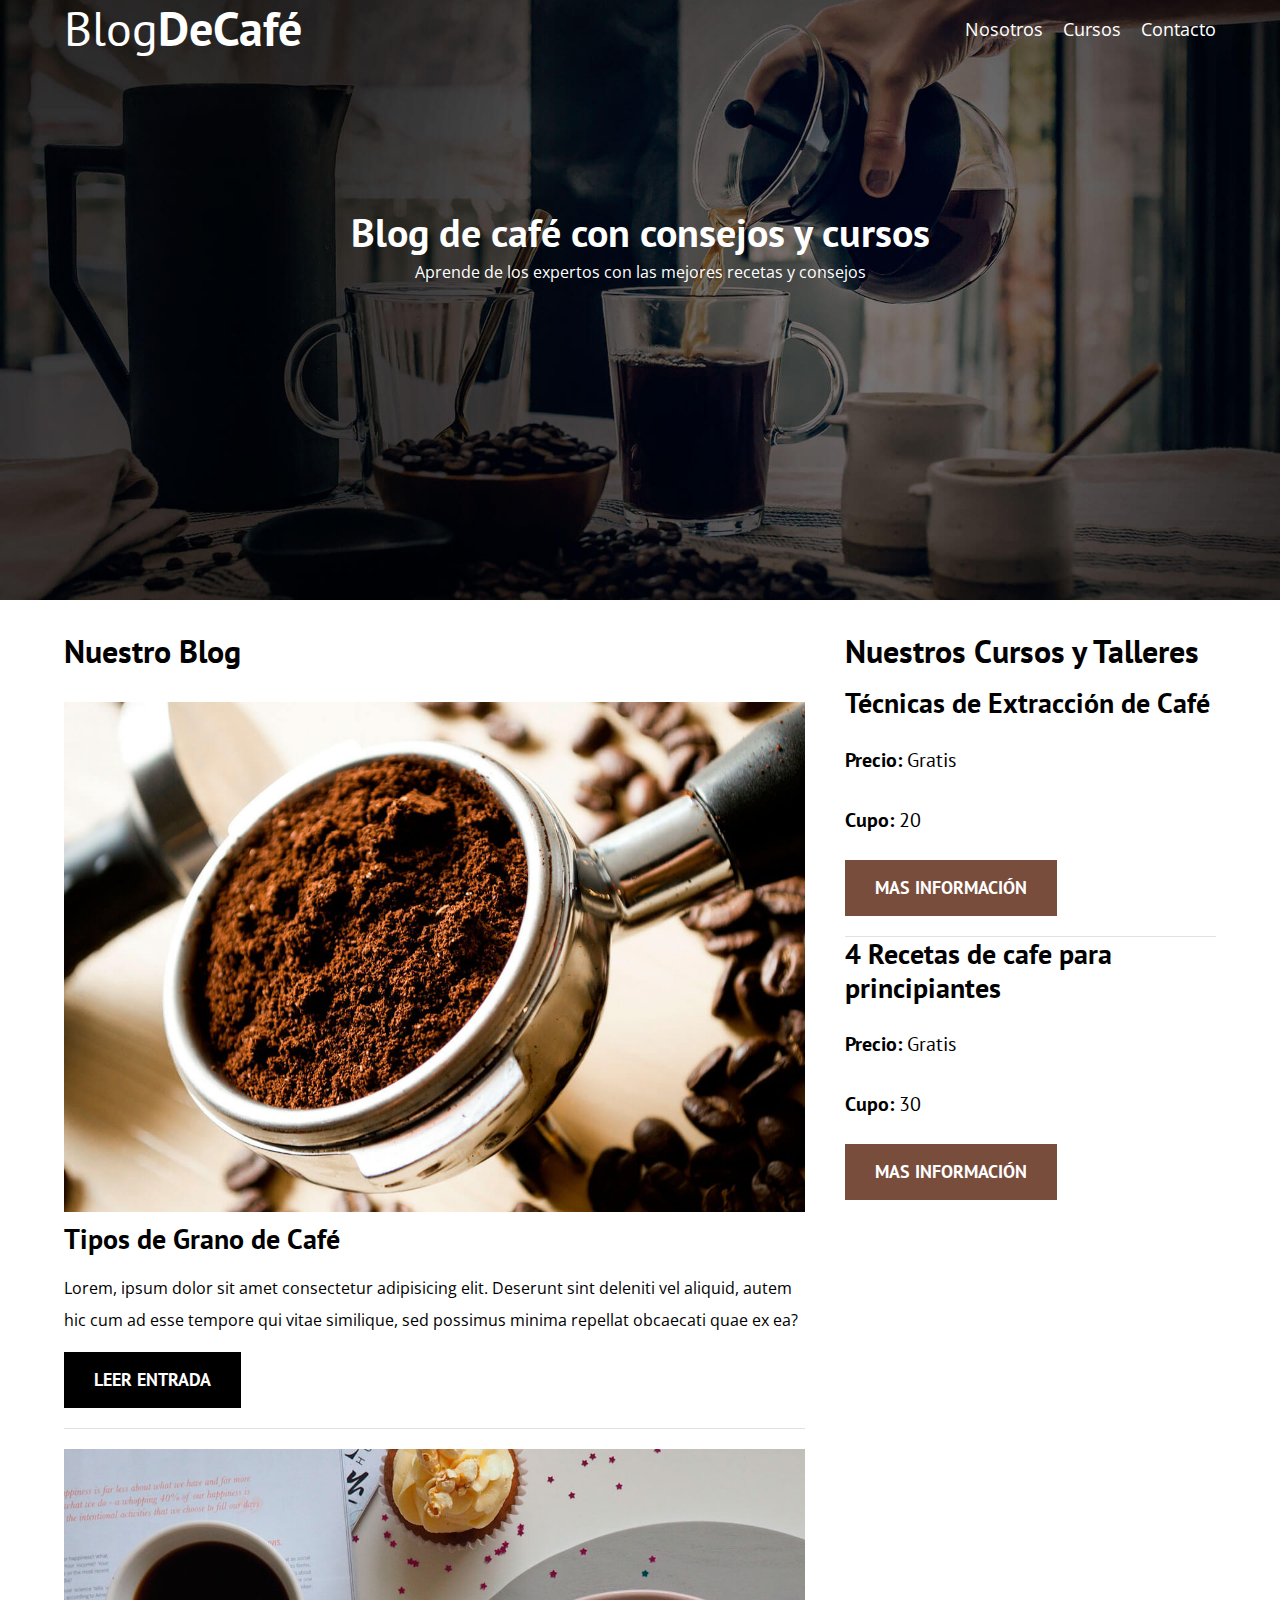
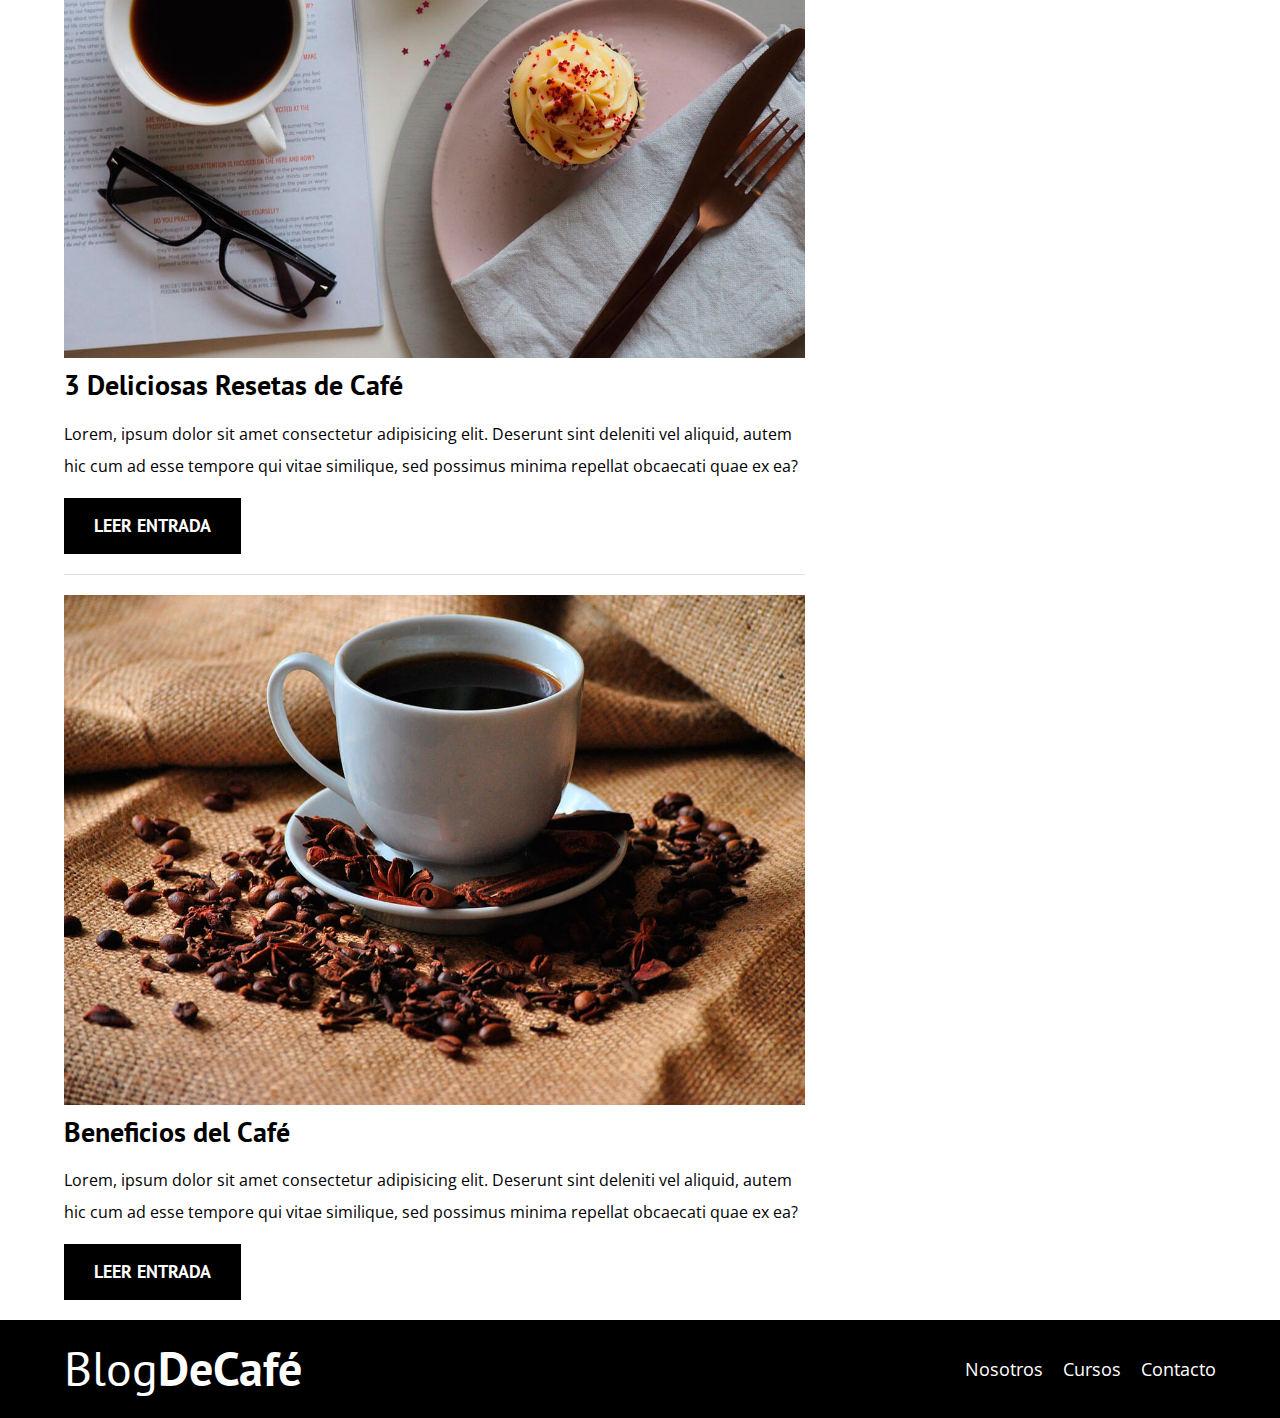
<file: index.html>
<!DOCTYPE html>
<html lang="es">
<head>
    <meta charset="UTF-8">
    <meta http-equiv="X-UA-Compatible" content="IE=edge">
    <meta name="viewport" content="width=device-width, initial-scale=1.0">
    <title>Blog de café</title>
    <link rel="stylesheet" href="./css/normalice.css">
    <link rel="preconnect" href="https://fonts.googleapis.com">
    <link rel="preconnect" href="https://fonts.gstatic.com" crossorigin>
    <link href="https://fonts.googleapis.com/css2?family=Open+Sans&family=PT+Sans:wght@400;700&display=swap" rel="stylesheet">
    <link rel="stylesheet" href="./css/style.css">

</head>
<body>
    <header class="header">
        <div class="contenedor">
            <div class="barra">
                <a class="logo" href="index.html">
                    <h1 class="logo__nombre no-margin centrar-texto">Blog<span class="logo__bold">DeCafé</span></h1>
                </a>
                <nav class="navegacion">
                    <a href="nosotros.html" class="navegacion__enlace">Nosotros</a>
                    <a href="cursos.html" class="navegacion__enlace">Cursos</a>
                    <a href="contacto.html" class="navegacion__enlace">Contacto</a>

                </nav>
            </div>
        </div>
        <div class="header__texto centrar-texto">
            <h2 class="no-margin">Blog de café con consejos y cursos</h2>
            <p class="no-margin">Aprende de los expertos con las mejores recetas y consejos</p>
        </div>
    </header>

    <div class="contenedor contenido-principal">
        <main class="blog">
            <h3>Nuestro Blog</h3>

            <article class="entrada">
                <div class="entrada__imagen">
                    <img src="/img/blog1.jpg" alt="imagen_blog">
                </div>

                <div class="entrada__contenido"> 
                    <h4 class="no-margin">Tipos de Grano de Café</h4>
                    <p>
                        Lorem, ipsum dolor sit amet consectetur adipisicing elit. Deserunt
                        sint deleniti vel aliquid, autem hic cum ad 
                        esse tempore qui vitae similique, sed possimus minima repellat obcaecati quae ex ea?
                    </p>
                    <a href="entrada.html" class="boton boton--primario">Leer Entrada</a>
                </div>
            </article>

            <article class="entrada">
                <div class="entrada__imagen">
                    <img src="/img/blog2.jpg" alt="imagen_blog">
                </div>

                <div class="entrada__contenido"> 
                    <h4 class="no-margin">3 Deliciosas Resetas de Café</h4>
                    <p>
                        Lorem, ipsum dolor sit amet consectetur adipisicing elit. Deserunt
                        sint deleniti vel aliquid, autem hic cum ad 
                        esse tempore qui vitae similique, sed possimus minima repellat obcaecati quae ex ea?
                    </p>
                    <a href="entrada.html" class="boton boton--primario">Leer Entrada</a>
                </div>
            </article>

            <article class="entrada">
                <div class="entrada__imagen">
                    <img src="/img/blog3.jpg" alt="imagen_blog">
                </div>

                <div class="entrada__contenido"> 
                    <h4 class="no-margin">Beneficios del Café</h4>
                    <p>
                        Lorem, ipsum dolor sit amet consectetur adipisicing elit. Deserunt
                        sint deleniti vel aliquid, autem hic cum ad 
                        esse tempore qui vitae similique, sed possimus minima repellat obcaecati quae ex ea?
                    </p>
                    <a href="entrada.html" class="boton boton--primario">Leer Entrada</a>
                </div>
            </article>

        </main>
        <aside class="sidebar">
            <h3 class="sidebar__titulo">Nuestros Cursos y Talleres</h3>

            <ul class="cursos no-padding">
                
                <li class="widget-curso">
                    <h4 class="no-margin">Técnicas de Extracción de Café</h4>
                    <p class="widget-curso__label">Precio: <span class="widget-curso__info">Gratis</span></p>
                    <p class="widget-curso__label">Cupo: <span class="widget-curso__info">20</span></p>
                    <a href="cursos.html" class="boton boton--secundario">Mas información</a>
                </li>

                <li class="widget-curso">
                    <h4 class="no-margin">4 Recetas de cafe para principiantes</h4>
                    <p class="widget-curso__label">Precio: <span class="widget-curso__info">Gratis</span></p>
                    <p class="widget-curso__label">Cupo: <span class="widget-curso__info">30</span></p>
                    <a href="cursos.html" class="boton boton--secundario">Mas información</a>
                </li>

            </ul>
        </aside>
    </div>

    <footer>
        <div class="contenedor">
            <div class="barra">
                <a class="logo" href="index.html">
                    <h1 class="logo__nombre no-margin centrar-texto">Blog<span class="logo__bold">DeCafé</span></h1>
                </a>
                <nav class="navegacion">
                    <a href="nosotros.html" class="navegacion__enlace">Nosotros</a>
                    <a href="cursos.html" class="navegacion__enlace">Cursos</a>
                    <a href="contacto.html" class="navegacion__enlace">Contacto</a>
    
                </nav>
            </div>
        </div>
        
    </footer>
</body>
</html>
</file>
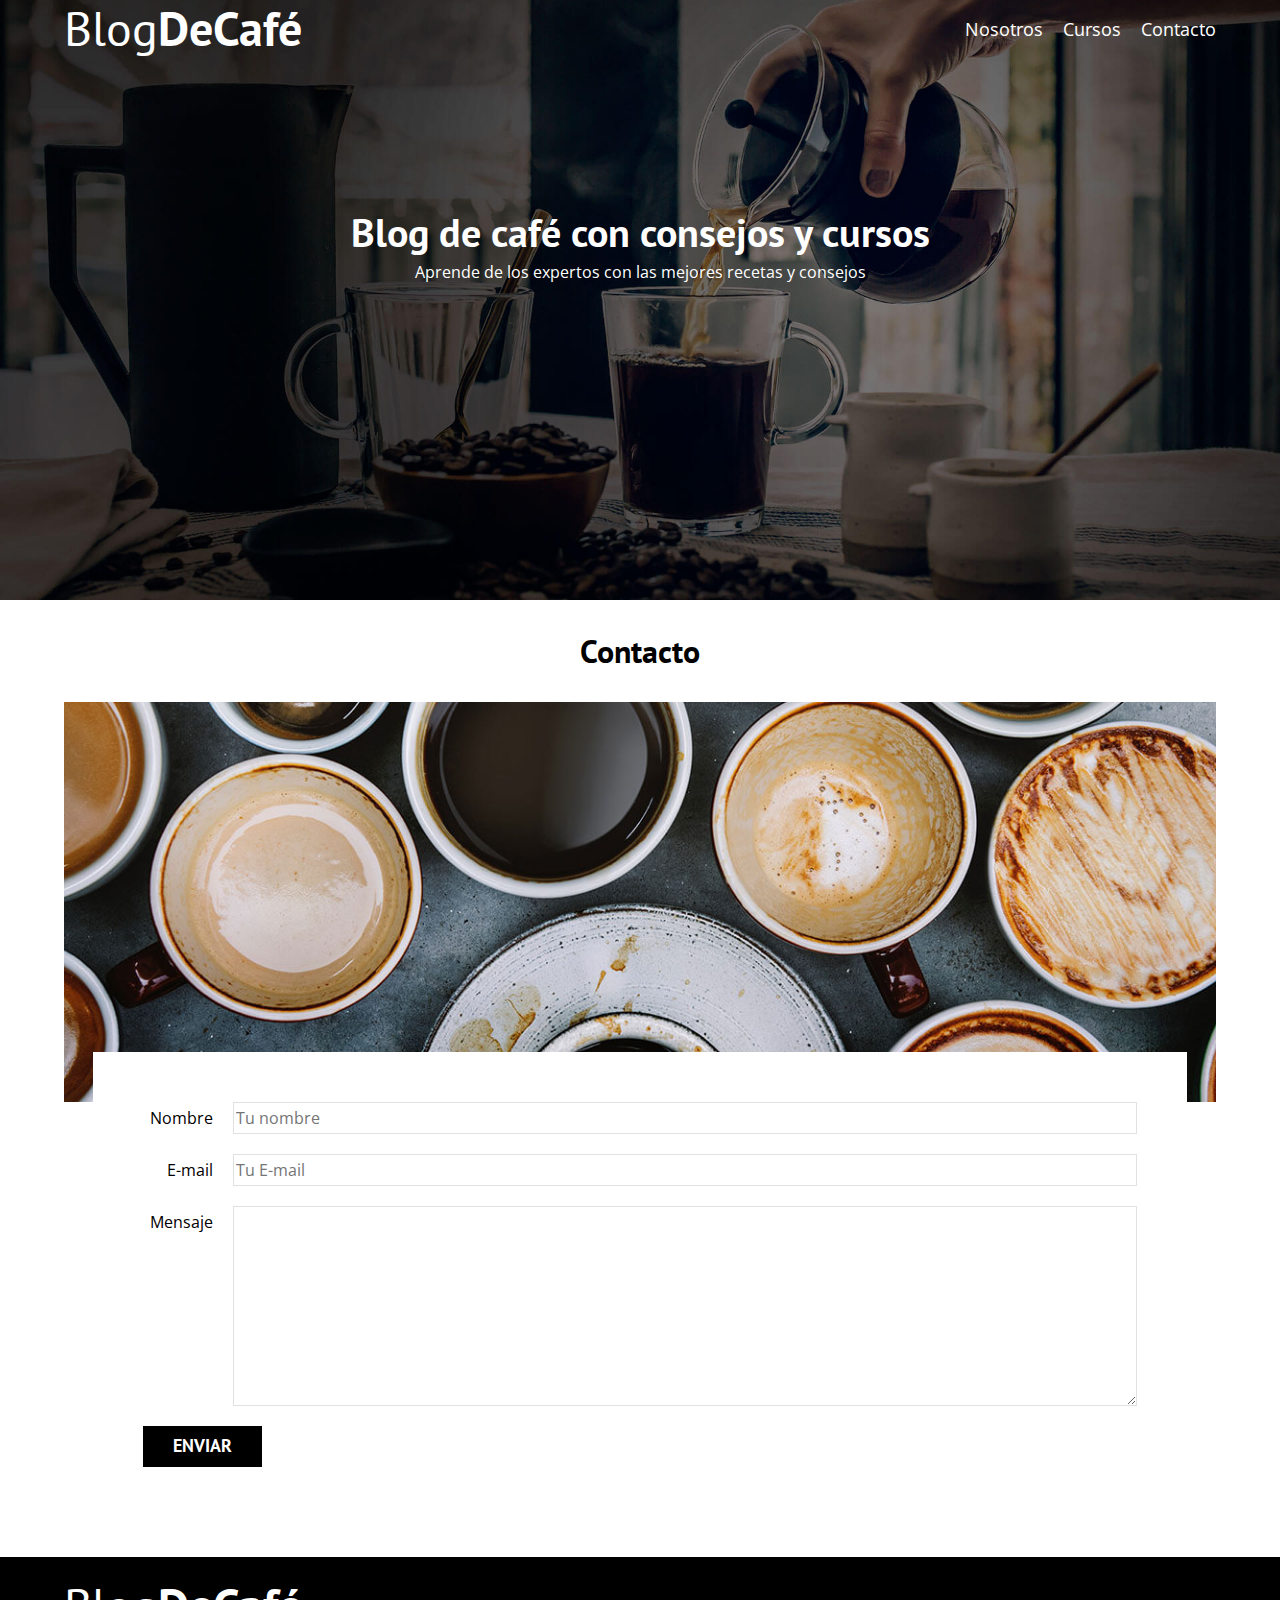
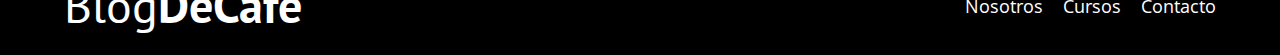
<file: contacto.html>
<!DOCTYPE html>
<html lang="es">
<head>
    <meta charset="UTF-8">
    <meta http-equiv="X-UA-Compatible" content="IE=edge">
    <meta name="viewport" content="width=device-width, initial-scale=1.0">
    <title>Blog de café</title>
    <link rel="stylesheet" href="./css/normalice.css">
    <link rel="preconnect" href="https://fonts.googleapis.com">
    <link rel="preconnect" href="https://fonts.gstatic.com" crossorigin>
    <link href="https://fonts.googleapis.com/css2?family=Open+Sans&family=PT+Sans:wght@400;700&display=swap" rel="stylesheet">
    <link rel="stylesheet" href="./css/style.css">

</head>
<body>
    <header class="header">
        <div class="contenedor">
            <div class="barra">
                <a class="logo" href="index.html">
                    <h1 class="logo__nombre no-margin centrar-texto">Blog<span class="logo__bold">DeCafé</span></h1>
                </a>
                <nav class="navegacion">
                    <a href="nosotros.html" class="navegacion__enlace">Nosotros</a>
                    <a href="cursos.html" class="navegacion__enlace">Cursos</a>
                    <a href="contacto.html" class="navegacion__enlace">Contacto</a>

                </nav>
            </div>
        </div>
        <div class="header__texto centrar-texto">
            <h2 class="no-margin">Blog de café con consejos y cursos</h2>
            <p class="no-margin">Aprende de los expertos con las mejores recetas y consejos</p>
        </div>
    </header>

    <main class="contenedor entrada-blog">
        <h3 class="centrar-texto">Contacto</h3>

        <div class="contacto-bg"></div>

        <form class="formulario">

            <div class="campo">
                <label class="campo__label" for="nombre">Nombre</label>
                <input class="campo__field" type="text" placeholder="Tu nombre" id="nombre">
            </div>

            <div class="campo">
                <label class="campo__label" for="email">E-mail</label>
                <input class="campo__field" type="email" placeholder="Tu E-mail" id="email">
            </div>
            
            <div class="campo">
                <label class="campo__label" for="mensaje">Mensaje</label>
                <textarea class="campo__field--textarea campo__field" id="mensaje" cols="30" rows="2"></textarea>
            </div>

            <div class="campo">
                <input type="submit" value="Enviar" class="boton boton--primario">
            </div>
            
            
        </form>
        
    </main>
   

    <footer>
        <div class="contenedor">
            <div class="barra">
                <a class="logo" href="index.html">
                    <h1 class="logo__nombre no-margin centrar-texto">Blog<span class="logo__bold">DeCafé</span></h1>
                </a>
                <nav class="navegacion">
                    <a href="nosotros.html" class="navegacion__enlace">Nosotros</a>
                    <a href="cursos.html" class="navegacion__enlace">Cursos</a>
                    <a href="contacto.html" class="navegacion__enlace">Contacto</a>
    
                </nav>
            </div>
        </div>
        
    </footer>
</body>
</html>
</file>
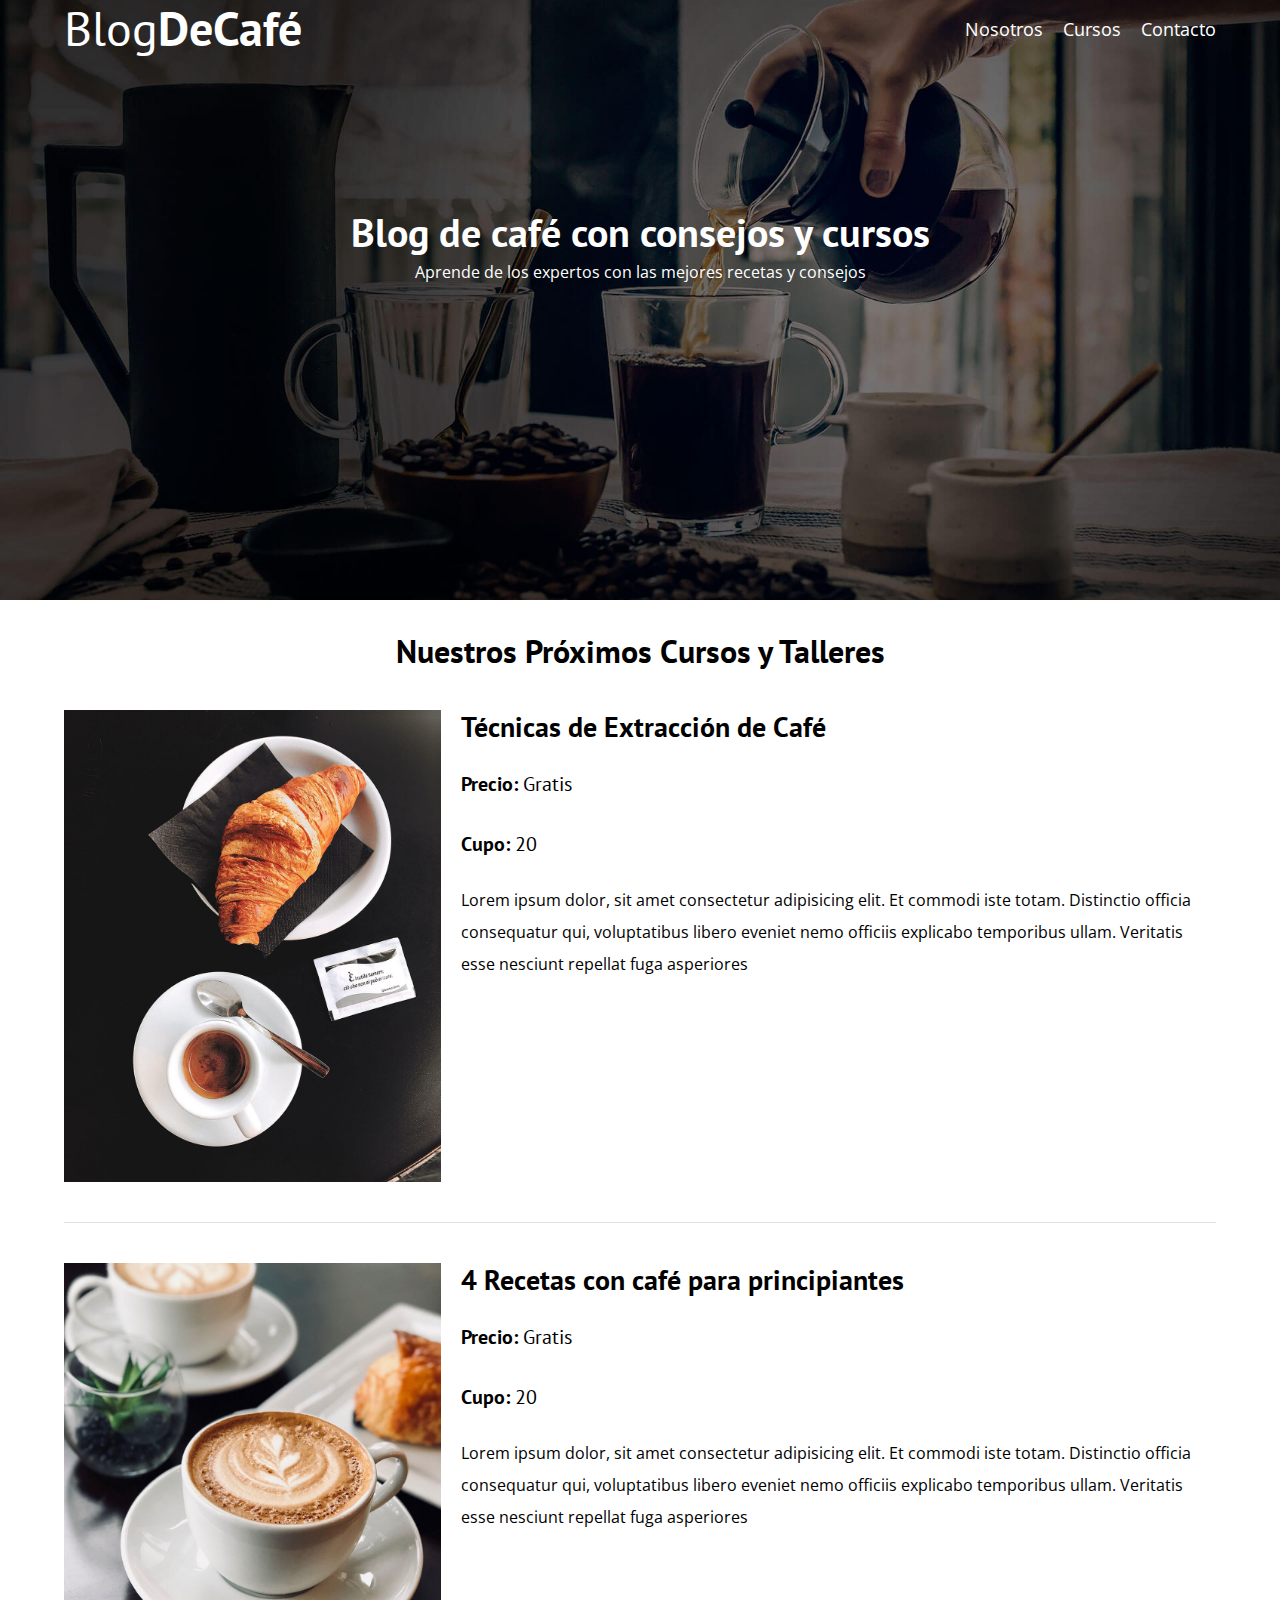
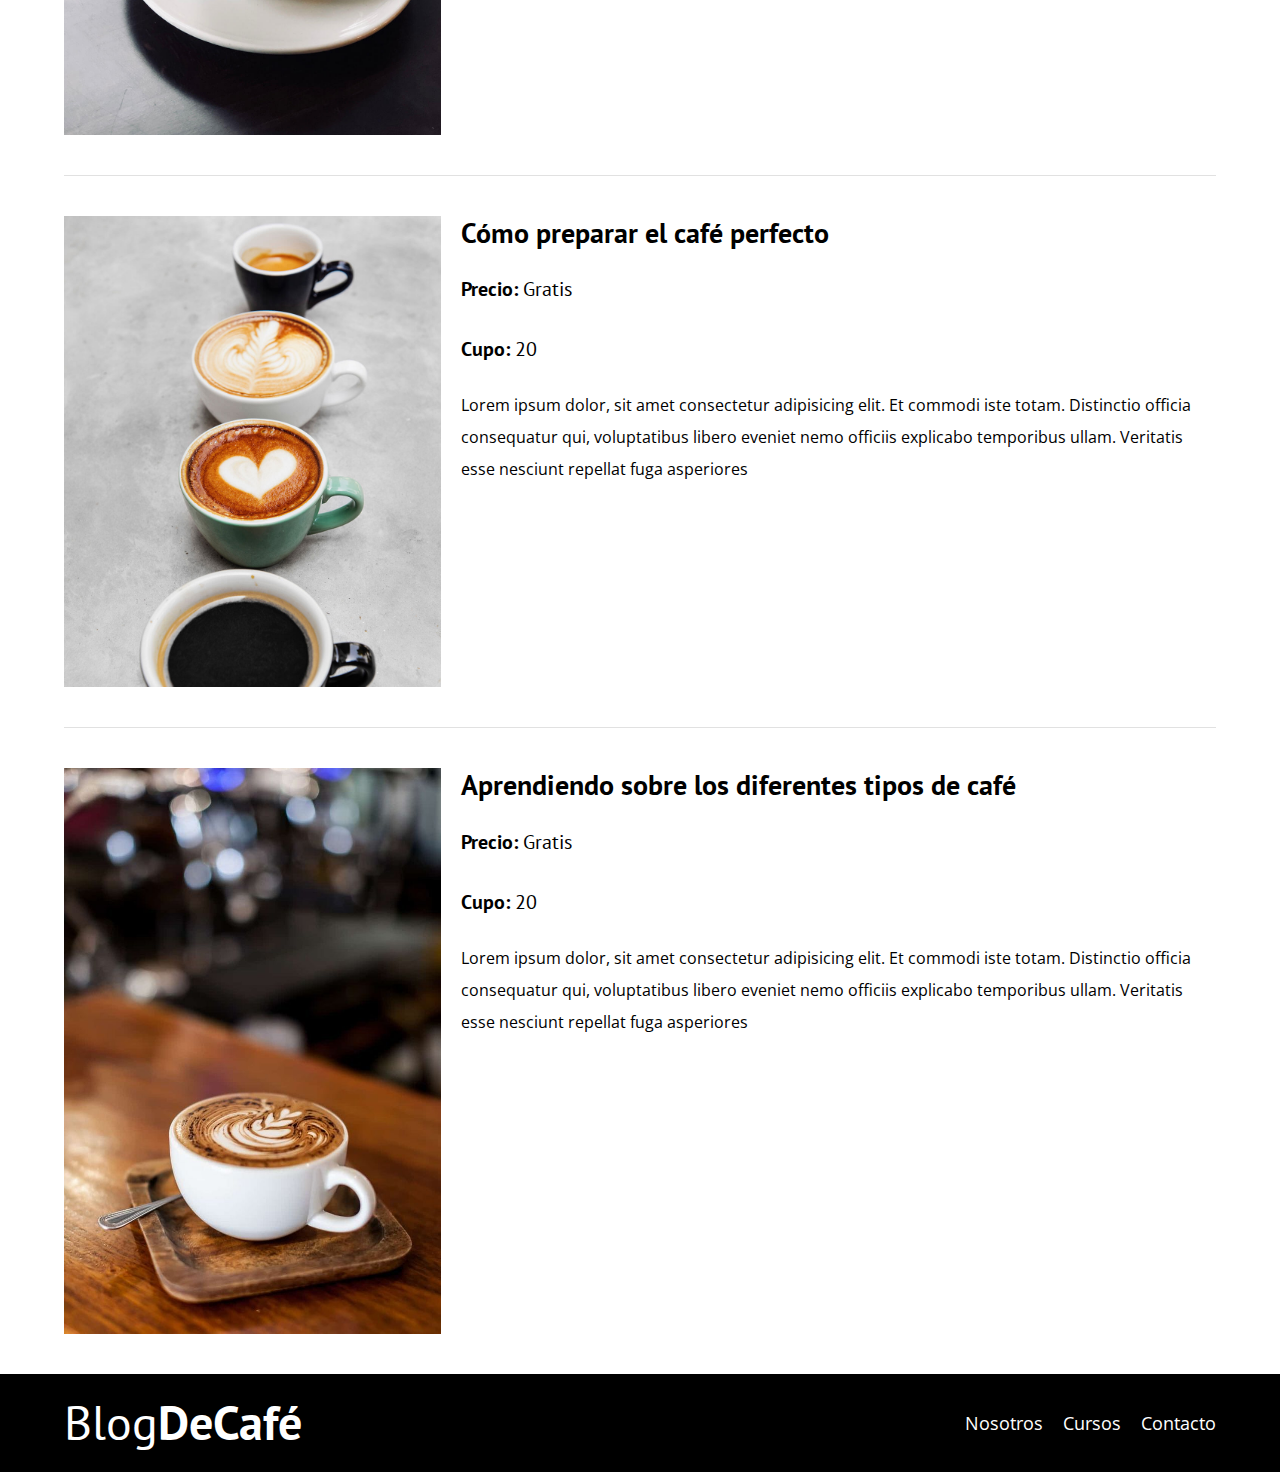
<file: cursos.html>
<!DOCTYPE html>
<html lang="es">
<head>
    <meta charset="UTF-8">
    <meta http-equiv="X-UA-Compatible" content="IE=edge">
    <meta name="viewport" content="width=device-width, initial-scale=1.0">
    <title>Blog de café</title>
    <link rel="stylesheet" href="./css/normalice.css">
    <link rel="preconnect" href="https://fonts.googleapis.com">
    <link rel="preconnect" href="https://fonts.gstatic.com" crossorigin>
    <link href="https://fonts.googleapis.com/css2?family=Open+Sans&family=PT+Sans:wght@400;700&display=swap" rel="stylesheet">
    <link rel="stylesheet" href="./css/style.css">

</head>
<body>
    <header class="header">
        <div class="contenedor">
            <div class="barra">
                <a class="logo" href="index.html">
                    <h1 class="logo__nombre no-margin centrar-texto">Blog<span class="logo__bold">DeCafé</span></h1>
                </a>
                <nav class="navegacion">
                    <a href="nosotros.html" class="navegacion__enlace">Nosotros</a>
                    <a href="cursos.html" class="navegacion__enlace">Cursos</a>
                    <a href="contacto.html" class="navegacion__enlace">Contacto</a>

                </nav>
            </div>
        </div>
        <div class="header__texto centrar-texto">
            <h2 class="no-margin">Blog de café con consejos y cursos</h2>
            <p class="no-margin">Aprende de los expertos con las mejores recetas y consejos</p>
        </div>
    </header>

    <main class="contenedor">
        <h3 class="centrar-texto">Nuestros Próximos Cursos y Talleres</h3>

        <ul class="cursos no-padding">
            <div class="cursos-grid">
                <img src="/img/curso1.jpg" alt="imagen_cursos">
                <li class="widget-curso">
                    <h4 class="no-margin">Técnicas de Extracción de Café</h4>
                    <p class="widget-curso__label">Precio: <span class="widget-curso__info">Gratis</span></p>
                    <p class="widget-curso__label">Cupo: <span class="widget-curso__info">20</span></p>
                    <p class="no-margin">
                        Lorem ipsum dolor, sit amet consectetur adipisicing elit. Et commodi iste totam. Distinctio officia consequatur qui, 
                        voluptatibus libero eveniet nemo officiis explicabo temporibus ullam. Veritatis esse nesciunt repellat fuga asperiores
                    </p>
                </li>
            </div>

            <div class="cursos-grid">
                <img src="/img/curso2.jpg" alt="imagen_cursos">
                <li class="widget-curso">
                    <h4 class="no-margin">4 Recetas con café para principiantes</h4>
                    <p class="widget-curso__label">Precio: <span class="widget-curso__info">Gratis</span></p>
                    <p class="widget-curso__label">Cupo: <span class="widget-curso__info">20</span></p>
                    <p class="no-margin">
                        Lorem ipsum dolor, sit amet consectetur adipisicing elit. Et commodi iste totam. Distinctio officia consequatur qui, 
                        voluptatibus libero eveniet nemo officiis explicabo temporibus ullam. Veritatis esse nesciunt repellat fuga asperiores
                    </p>
                </li>
            </div>

            <div class="cursos-grid">
                <img src="/img/curso3.jpg" alt="imagen_cursos">
                <li class="widget-curso">
                    <h4 class="no-margin">Cómo preparar el café perfecto</h4>
                    <p class="widget-curso__label">Precio: <span class="widget-curso__info">Gratis</span></p>
                    <p class="widget-curso__label">Cupo: <span class="widget-curso__info">20</span></p>
                    <p class="no-margin">
                        Lorem ipsum dolor, sit amet consectetur adipisicing elit. Et commodi iste totam. Distinctio officia consequatur qui, 
                        voluptatibus libero eveniet nemo officiis explicabo temporibus ullam. Veritatis esse nesciunt repellat fuga asperiores
                    </p>
                </li>
            </div>

            <div class="cursos-grid">
                <img src="/img/curso4.jpeg" alt="imagen_cursos">
                <li class="widget-curso">
                    <h4 class="no-margin">Aprendiendo sobre los diferentes tipos de café</h4>
                    <p class="widget-curso__label">Precio: <span class="widget-curso__info">Gratis</span></p>
                    <p class="widget-curso__label">Cupo: <span class="widget-curso__info">20</span></p>
                    <p class="no-margin">
                        Lorem ipsum dolor, sit amet consectetur adipisicing elit. Et commodi iste totam. Distinctio officia consequatur qui, 
                        voluptatibus libero eveniet nemo officiis explicabo temporibus ullam. Veritatis esse nesciunt repellat fuga asperiores
                    </p>
                </li>
            </div>

        </ul>
    </main>
   

    <footer>
        <div class="contenedor">
            <div class="barra">
                <a class="logo" href="index.html">
                    <h1 class="logo__nombre no-margin centrar-texto">Blog<span class="logo__bold">DeCafé</span></h1>
                </a>
                <nav class="navegacion">
                    <a href="nosotros.html" class="navegacion__enlace">Nosotros</a>
                    <a href="cursos.html" class="navegacion__enlace">Cursos</a>
                    <a href="contacto.html" class="navegacion__enlace">Contacto</a>
    
                </nav>
            </div>
        </div>
        
    </footer>
</body>
</html>
</file>
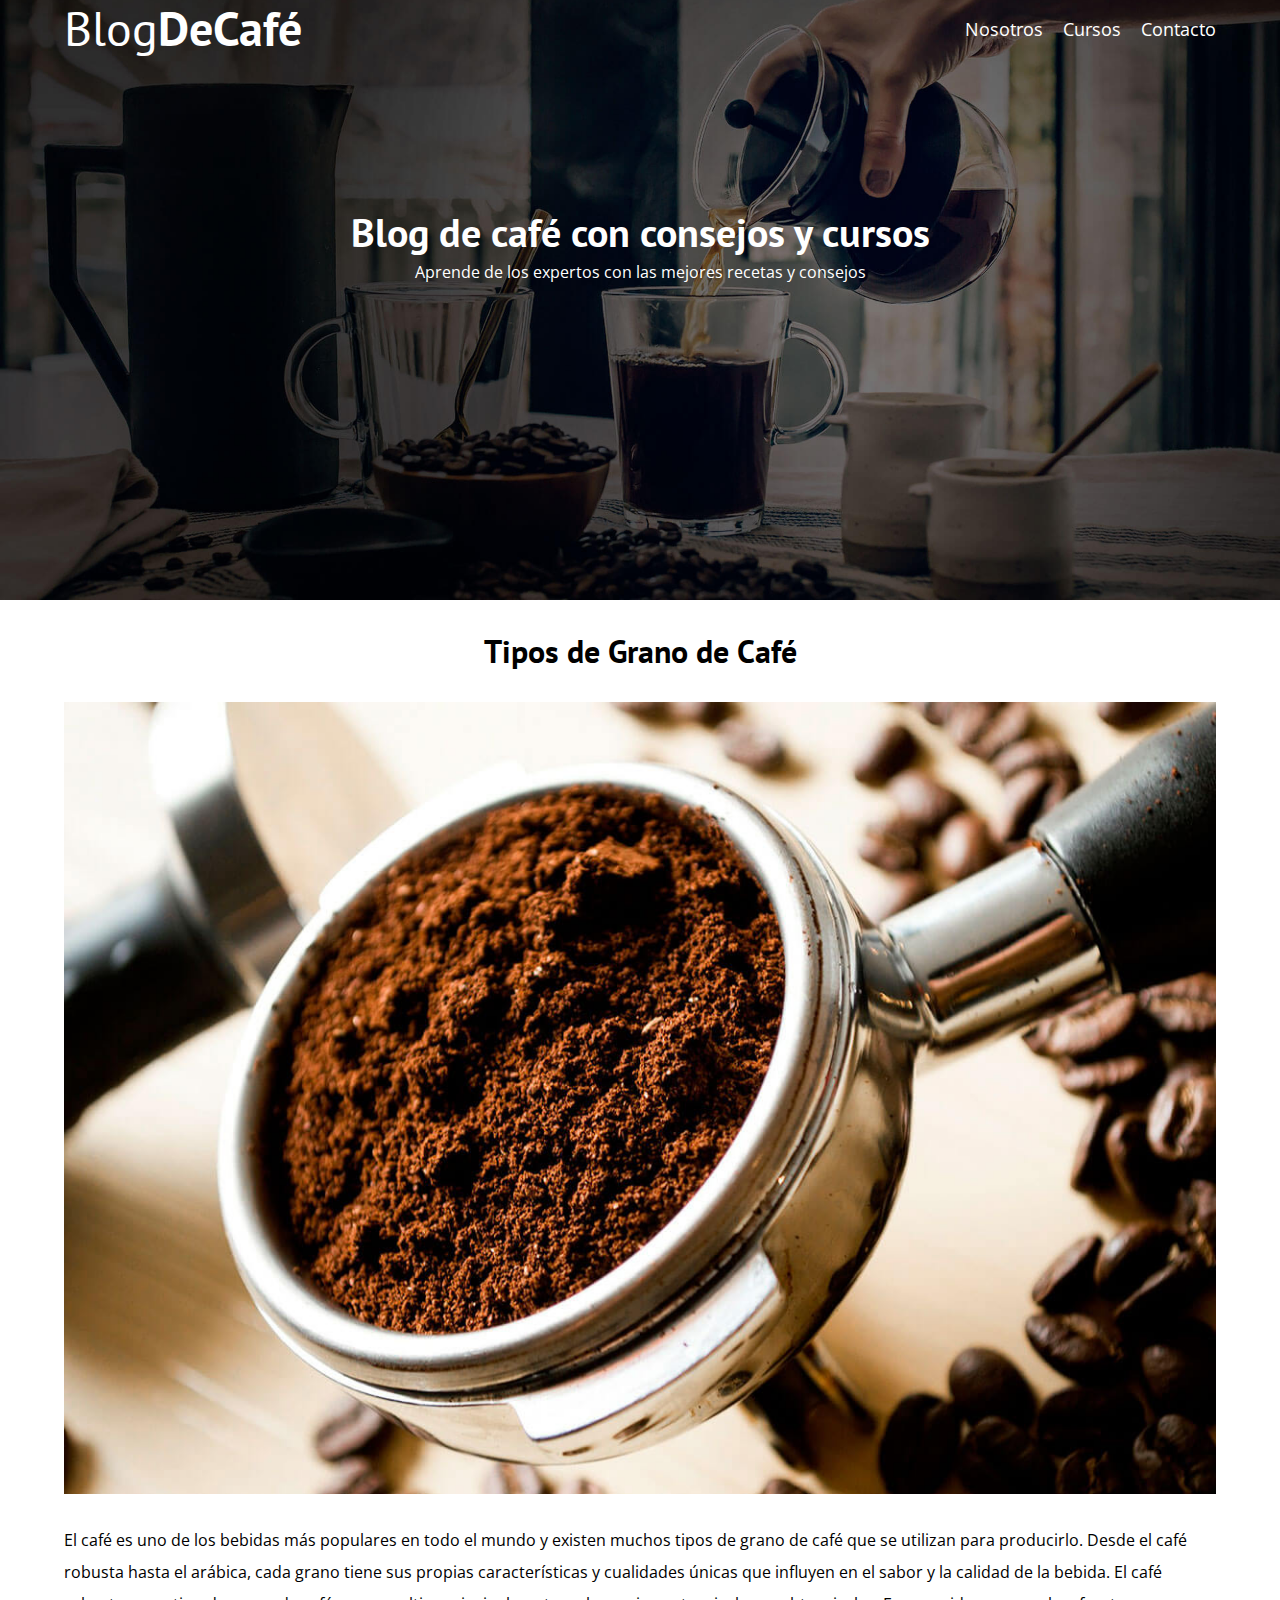
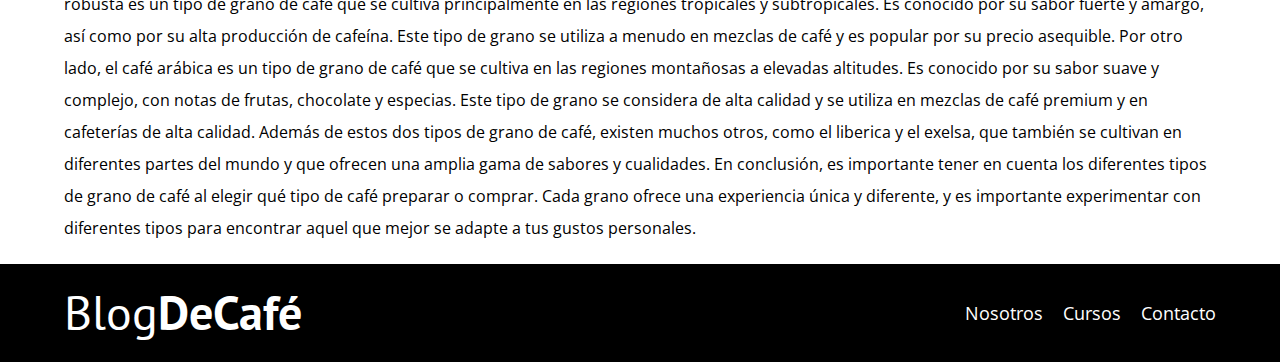
<file: entrada.html>
<!DOCTYPE html>
<html lang="es">
<head>
    <meta charset="UTF-8">
    <meta http-equiv="X-UA-Compatible" content="IE=edge">
    <meta name="viewport" content="width=device-width, initial-scale=1.0">
    <title>Blog de café</title>
    <link rel="stylesheet" href="./css/normalice.css">
    <link rel="preconnect" href="https://fonts.googleapis.com">
    <link rel="preconnect" href="https://fonts.gstatic.com" crossorigin>
    <link href="https://fonts.googleapis.com/css2?family=Open+Sans&family=PT+Sans:wght@400;700&display=swap" rel="stylesheet">
    <link rel="stylesheet" href="./css/style.css">

</head>
<body>
    <header class="header">
        <div class="contenedor">
            <div class="barra">
                <a class="logo" href="index.html">
                    <h1 class="logo__nombre no-margin centrar-texto">Blog<span class="logo__bold">DeCafé</span></h1>
                </a>
                <nav class="navegacion">
                    <a href="nosotros.html" class="navegacion__enlace">Nosotros</a>
                    <a href="cursos.html" class="navegacion__enlace">Cursos</a>
                    <a href="contacto.html" class="navegacion__enlace">Contacto</a>

                </nav>
            </div>
        </div>
        <div class="header__texto centrar-texto">
            <h2 class="no-margin">Blog de café con consejos y cursos</h2>
            <p class="no-margin">Aprende de los expertos con las mejores recetas y consejos</p>
        </div>
    </header>

    <main class="contenedor entrada-blog">
        <h3 class="centrar-texto">Tipos de Grano de Café</h3>
        <img src="/img/blog1.jpg" alt="imagen_cafe">
        <p class="entrada-blog__parrafo">
            El café es uno de los bebidas más populares en todo el mundo y existen muchos tipos de grano de café que 
            se utilizan para producirlo. Desde el café robusta hasta el arábica, cada grano tiene sus propias características y 
            cualidades únicas que influyen en el sabor y la calidad de la bebida.

            El café robusta es un tipo de grano de café que se cultiva principalmente en las regiones tropicales y subtropicales. 
            Es conocido por su sabor fuerte y amargo, así como por su alta producción de cafeína. Este tipo de grano se utiliza a menudo
            en mezclas de café y es popular por su precio asequible.

            Por otro lado, el café arábica es un tipo de grano de café que se cultiva en las regiones montañosas a elevadas altitudes. Es conocido
            por su sabor suave y complejo, con notas de frutas, chocolate y especias. Este tipo de grano se considera de alta calidad y se utiliza 
            en mezclas de café premium y en cafeterías de alta calidad.

            Además de estos dos tipos de grano de café, existen muchos otros, como el liberica y el exelsa, que también se 
            cultivan en diferentes partes del mundo y que ofrecen una amplia gama de sabores y cualidades.

            En conclusión, es importante tener en cuenta los diferentes tipos de grano de café al elegir qué tipo de café 
            preparar o comprar. Cada grano ofrece una experiencia única y diferente, y es importante experimentar con diferentes
            tipos para encontrar aquel que mejor se adapte a tus gustos personales.
        </p>
    </main>
   

    <footer>
        <div class="contenedor">
            <div class="barra">
                <a class="logo" href="index.html">
                    <h1 class="logo__nombre no-margin centrar-texto">Blog<span class="logo__bold">DeCafé</span></h1>
                </a>
                <nav class="navegacion">
                    <a href="nosotros.html" class="navegacion__enlace">Nosotros</a>
                    <a href="cursos.html" class="navegacion__enlace">Cursos</a>
                    <a href="contacto.html" class="navegacion__enlace">Contacto</a>
    
                </nav>
            </div>
        </div>
        
    </footer>
</body>
</html>
</file>
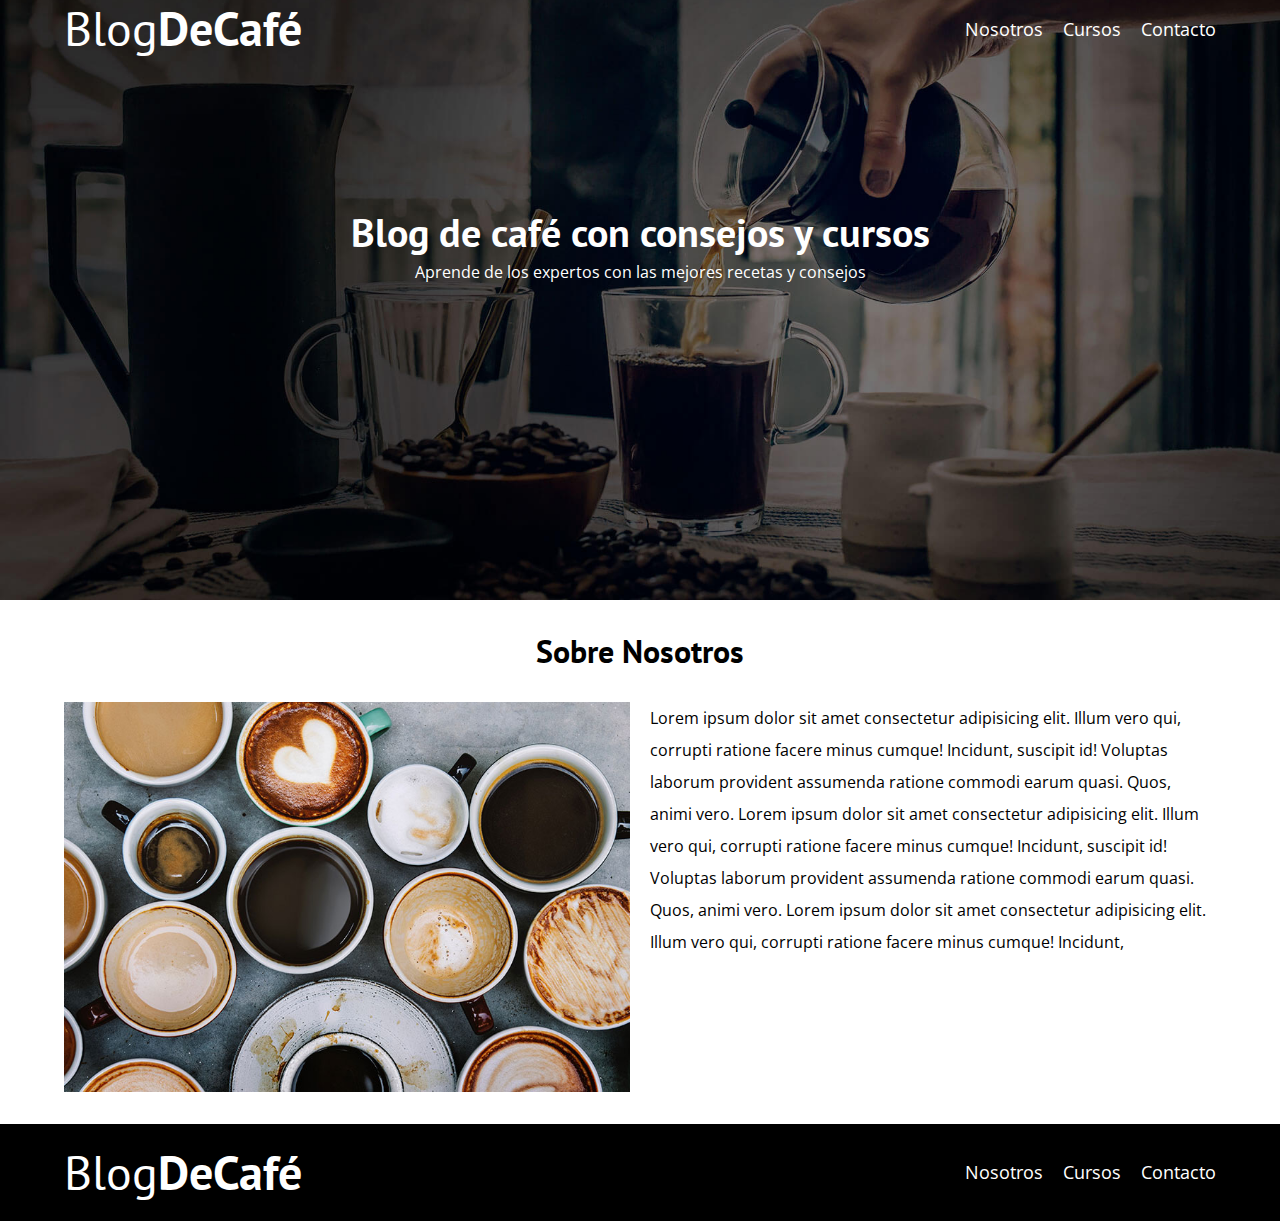
<file: nosotros.html>
<!DOCTYPE html>
<html lang="es">
<head>
    <meta charset="UTF-8">
    <meta http-equiv="X-UA-Compatible" content="IE=edge">
    <meta name="viewport" content="width=device-width, initial-scale=1.0">
    <title>Blog de café</title>
    <link rel="stylesheet" href="./css/normalice.css">
    <link rel="preconnect" href="https://fonts.googleapis.com">
    <link rel="preconnect" href="https://fonts.gstatic.com" crossorigin>
    <link href="https://fonts.googleapis.com/css2?family=Open+Sans&family=PT+Sans:wght@400;700&display=swap" rel="stylesheet">
    <link rel="stylesheet" href="./css/style.css">

</head>
<body>
    <header class="header">
        <div class="contenedor">
            <div class="barra">
                <a class="logo" href="index.html">
                    <h1 class="logo__nombre no-margin centrar-texto">Blog<span class="logo__bold">DeCafé</span></h1>
                </a>
                <nav class="navegacion">
                    <a href="nosotros.html" class="navegacion__enlace">Nosotros</a>
                    <a href="cursos.html" class="navegacion__enlace">Cursos</a>
                    <a href="contacto.html" class="navegacion__enlace">Contacto</a>

                </nav>
            </div>
        </div>
        <div class="header__texto centrar-texto">
            <h2 class="no-margin">Blog de café con consejos y cursos</h2>
            <p class="no-margin">Aprende de los expertos con las mejores recetas y consejos</p>
        </div>
    </header>

    <main class="contenedor">
        <h3 class="titulo-nosotros">Sobre Nosotros</h3>
        <div class="contenido-grid">
            <img class="contenido-grid__imagen" src="/img/nosotros.jpg" alt="imagen_sobre_nosotros">
            <p class="contenido-grid__parrafo no-margin">
                Lorem ipsum dolor sit amet consectetur adipisicing elit. Illum vero qui, corrupti ratione facere minus cumque! Incidunt, 
                suscipit id! Voluptas laborum provident assumenda ratione commodi earum quasi. Quos, animi vero.
                Lorem ipsum dolor sit amet consectetur adipisicing elit. Illum vero qui, corrupti ratione facere minus cumque! Incidunt, 
                suscipit id! Voluptas laborum provident assumenda ratione commodi earum quasi. Quos, animi vero.
                Lorem ipsum dolor sit amet consectetur adipisicing elit. Illum vero qui, corrupti ratione facere minus cumque! Incidunt, 

            </p>
        </div>
    </main>
   

    <footer>
        <div class="contenedor">
            <div class="barra">
                <a class="logo" href="index.html">
                    <h1 class="logo__nombre no-margin centrar-texto">Blog<span class="logo__bold">DeCafé</span></h1>
                </a>
                <nav class="navegacion">
                    <a href="nosotros.html" class="navegacion__enlace">Nosotros</a>
                    <a href="cursos.html" class="navegacion__enlace">Cursos</a>
                    <a href="contacto.html" class="navegacion__enlace">Contacto</a>
    
                </nav>
            </div>
        </div>
        
    </footer>
</body>
</html>
</file>
<file: css/style.css>
:root {
    --fuenteHeading: 'PT Sans', sans-serif;
    --fuenteParrafos: 'Open Sans', sans-serif;

    --primario: #784D3C;
    --gris: #e1e1e1;
    --blanco: #ffffff;
    --negro: #000000;

}
html {
    box-sizing: border-box;
    font-size: 62.5%; /* 1 rem = 10px*/
}
*, *::before, *::after {
    box-sizing: inherit;
}
body {
    font-family: var(--fuenteParrafos);
    font-size: 1.6rem;
    line-height: 2;
}
/* Globales */
.contenedor {
    max-width: 120rem;
    width: 90%;
    margin: 0 auto;
}
a {
    text-decoration: none;
}
h1, h2, h3, h4 {
    font-family: var(--fuenteHeading);
    line-height: 1.2;
}
h1 {
    font-size: 4.8rem;
}
h2 {
    font-size: 4rem;
}
h3 {
    font-size: 3.2rem;
}
h4 {
    font-size: 2.8rem;
}
img {
    max-width: 100%;
}
/* Utilidades */
.no-margin {
    margin: 0;
}
.no-padding {
    padding: 0;
}
.centrar-texto {
    text-align: center;
}
/* Header */
.header {
    background-image: url(../img/banner.jpg);
    height: 60rem;
    background-size: cover;
    background-repeat: no-repeat;
    background-position: center center;
}
.header__texto {
    color: var(--blanco);
    margin-top: 2rem;
}
@media (min-width: 768px) {
    .header__texto {
        margin-top: 15rem;
    }
}
/* Navegacion */
@media (min-width: 768px) {
    .barra {
        display: flex;
        justify-content: space-between;
        align-items: center;
    }
}
.logo {
    color: var(--blanco);
}
.logo__nombre {
    font-weight: 400;
}
.logo__bold {
    font-weight: 700;
}
@media (min-width: 768px) {
    .navegacion {
        display: flex;
        gap: 2rem
        ;
    }  
}
.navegacion__enlace {
    display: block;
    text-align: center;
    font-size: 1.8rem;
    color: var(--blanco);
}
/* Contenido */
@media (min-width: 825px) {
    .contenido-principal {
        display: grid;
        grid-template-columns: 2fr 1fr;
        column-gap: 4rem;
    }
}
.sidebar__titulo {
    margin-bottom: 1rem;
}
.entrada {
    border-bottom: 1px solid var(--gris);
    margin-bottom: 2rem;
}
.entrada:last-of-type {
    border: none;
    margin: 0;
}
/* Boton */
.boton {
    display: block;
    font-family: var(--fuenteHeading);
    color: var(--blanco);
    text-align: center;
    padding: 1rem 3rem;
    font-size: 1.8rem;
    text-transform: uppercase;
    font-weight: 700;
    margin-bottom: 2rem;
    border: none;
}
.boton:hover {
    cursor: pointer;
}
@media (min-width: 768px) {
    .boton {
        display: inline-block;
    }
}
.boton--primario {
    background-color: var(--negro);
}
.boton--secundario {
    background-color: var(--primario);
}
/* Cursos */
.cursos {
    list-style: none;
}
.widget-curso {
    border-bottom: 1px solid var(--gris);
}
.widget-curso:last-of-type {
    border: none;
}
.widget-curso__label {
    font-family: var(--fuenteHeading);
    font-weight: 700;
}
.widget-curso__info {
    font-weight: normal; /* normal = 400 */
}
.widget-curso__info,
.widget-curso__label {
    font-size: 2rem;
}
footer {
    background-color: var(--negro);
    height: fit-content;
    padding: 2rem 0;
}
h1.logo__nombre {
    margin-bottom: 2rem;
}
@media (min-width: 768px) {
    h1.logo__nombre {
        margin-bottom: 0;
    }
}
/* Sobre Nosotros */
.titulo-nosotros {
    text-align: center;
    font-weight: 700;
    margin: 2.5rem 0;
}
.contenido-grid {
    margin-bottom: 2.5rem;
}
@media (min-width: 798px) {
    .contenido-grid {
        display: grid;
        grid-template-columns: repeat(2, 1fr);
        column-gap: 2rem;
    }
    .contenido-grid,
    .titulo-nosotros {
        margin: 3.2rem 0;
    }
}
/* Cursos */
.cursos-grid {
    margin: 4rem 0;
    border-bottom: 1px solid var(--gris);
    padding-bottom: 4rem;
}
@media (min-width: 798px) {
    .cursos-grid {
        display: grid;
        grid-template-columns: 1fr 2fr;
        column-gap: 2rem;
    }  
}
.cursos-grid:last-of-type {
    border: none;
    padding: 0;
}
.entrada-blog__parrafo {
    margin: 2rem 0;
}
/* Contacto */
.contacto-bg {
    background-image: url(../img/contacto.jpg);
    height: 40rem;
    background-size: cover;
    background-repeat: no-repeat;
    background-position: center center;
}
.formulario {
    background-color: var(--blanco);
    margin: -5rem auto 0 auto;
    width: 95%;
    padding: 5rem;
}
.campo {
    display: flex;
    margin-bottom: 2rem;
}
.campo__label {
    flex: 0 0 9rem;
    text-align: right;
    padding-right: 2rem;
}
.campo__field {
    flex: 1;
    border: 1px solid var(--gris);
}
.campo__field--textarea {
    height: 20rem;
}
</file>
<file: css/normalice.css>
/*! normalize.css v8.0.1 | MIT License | github.com/necolas/normalize.css */

/* Document
   ========================================================================== */

/**
 * 1. Correct the line height in all browsers.
 * 2. Prevent adjustments of font size after orientation changes in iOS.
 */

 html {
    line-height: 1.15; /* 1 */
    -webkit-text-size-adjust: 100%; /* 2 */
  }
  
  /* Sections
     ========================================================================== */
  
  /**
   * Remove the margin in all browsers.
   */
  
  body {
    margin: 0;
  }
  
  /**
   * Render the `main` element consistently in IE.
   */
  
  main {
    display: block;
  }
  
  /**
   * Correct the font size and margin on `h1` elements within `section` and
   * `article` contexts in Chrome, Firefox, and Safari.
   */
  
  h1 {
    font-size: 2em;
    margin: 0.67em 0;
  }
  
  /* Grouping content
     ========================================================================== */
  
  /**
   * 1. Add the correct box sizing in Firefox.
   * 2. Show the overflow in Edge and IE.
   */
  
  hr {
    box-sizing: content-box; /* 1 */
    height: 0; /* 1 */
    overflow: visible; /* 2 */
  }
  
  /**
   * 1. Correct the inheritance and scaling of font size in all browsers.
   * 2. Correct the odd `em` font sizing in all browsers.
   */
  
  pre {
    font-family: monospace, monospace; /* 1 */
    font-size: 1em; /* 2 */
  }
  
  /* Text-level semantics
     ========================================================================== */
  
  /**
   * Remove the gray background on active links in IE 10.
   */
  
  a {
    background-color: transparent;
  }
  
  /**
   * 1. Remove the bottom border in Chrome 57-
   * 2. Add the correct text decoration in Chrome, Edge, IE, Opera, and Safari.
   */
  
  abbr[title] {
    border-bottom: none; /* 1 */
    text-decoration: underline; /* 2 */
    text-decoration: underline dotted; /* 2 */
  }
  
  /**
   * Add the correct font weight in Chrome, Edge, and Safari.
   */
  
  b,
  strong {
    font-weight: bolder;
  }
  
  /**
   * 1. Correct the inheritance and scaling of font size in all browsers.
   * 2. Correct the odd `em` font sizing in all browsers.
   */
  
  code,
  kbd,
  samp {
    font-family: monospace, monospace; /* 1 */
    font-size: 1em; /* 2 */
  }
  
  /**
   * Add the correct font size in all browsers.
   */
  
  small {
    font-size: 80%;
  }
  
  /**
   * Prevent `sub` and `sup` elements from affecting the line height in
   * all browsers.
   */
  
  sub,
  sup {
    font-size: 75%;
    line-height: 0;
    position: relative;
    vertical-align: baseline;
  }
  
  sub {
    bottom: -0.25em;
  }
  
  sup {
    top: -0.5em;
  }
  
  /* Embedded content
     ========================================================================== */
  
  /**
   * Remove the border on images inside links in IE 10.
   */
  
  img {
    border-style: none;
  }
  
  /* Forms
     ========================================================================== */
  
  /**
   * 1. Change the font styles in all browsers.
   * 2. Remove the margin in Firefox and Safari.
   */
  
  button,
  input,
  optgroup,
  select,
  textarea {
    font-family: inherit; /* 1 */
    font-size: 100%; /* 1 */
    line-height: 1.15; /* 1 */
    margin: 0; /* 2 */
  }
  
  /**
   * Show the overflow in IE.
   * 1. Show the overflow in Edge.
   */
  
  button,
  input { /* 1 */
    overflow: visible;
  }
  
  /**
   * Remove the inheritance of text transform in Edge, Firefox, and IE.
   * 1. Remove the inheritance of text transform in Firefox.
   */
  
  button,
  select { /* 1 */
    text-transform: none;
  }
  
  /**
   * Correct the inability to style clickable types in iOS and Safari.
   */
  
  button,
  [type="button"],
  [type="reset"],
  [type="submit"] {
    -webkit-appearance: button;
  }
  
  /**
   * Remove the inner border and padding in Firefox.
   */
  
  button::-moz-focus-inner,
  [type="button"]::-moz-focus-inner,
  [type="reset"]::-moz-focus-inner,
  [type="submit"]::-moz-focus-inner {
    border-style: none;
    padding: 0;
  }
  
  /**
   * Restore the focus styles unset by the previous rule.
   */
  
  button:-moz-focusring,
  [type="button"]:-moz-focusring,
  [type="reset"]:-moz-focusring,
  [type="submit"]:-moz-focusring {
    outline: 1px dotted ButtonText;
  }
  
  /**
   * Correct the padding in Firefox.
   */
  
  fieldset {
    padding: 0.35em 0.75em 0.625em;
  }
  
  /**
   * 1. Correct the text wrapping in Edge and IE.
   * 2. Correct the color inheritance from `fieldset` elements in IE.
   * 3. Remove the padding so developers are not caught out when they zero out
   *    `fieldset` elements in all browsers.
   */
  
  legend {
    box-sizing: border-box; /* 1 */
    color: inherit; /* 2 */
    display: table; /* 1 */
    max-width: 100%; /* 1 */
    padding: 0; /* 3 */
    white-space: normal; /* 1 */
  }
  
  /**
   * Add the correct vertical alignment in Chrome, Firefox, and Opera.
   */
  
  progress {
    vertical-align: baseline;
  }
  
  /**
   * Remove the default vertical scrollbar in IE 10+.
   */
  
  textarea {
    overflow: auto;
  }
  
  /**
   * 1. Add the correct box sizing in IE 10.
   * 2. Remove the padding in IE 10.
   */
  
  [type="checkbox"],
  [type="radio"] {
    box-sizing: border-box; /* 1 */
    padding: 0; /* 2 */
  }
  
  /**
   * Correct the cursor style of increment and decrement buttons in Chrome.
   */
  
  [type="number"]::-webkit-inner-spin-button,
  [type="number"]::-webkit-outer-spin-button {
    height: auto;
  }
  
  /**
   * 1. Correct the odd appearance in Chrome and Safari.
   * 2. Correct the outline style in Safari.
   */
  
  [type="search"] {
    -webkit-appearance: textfield; /* 1 */
    outline-offset: -2px; /* 2 */
  }
  
  /**
   * Remove the inner padding in Chrome and Safari on macOS.
   */
  
  [type="search"]::-webkit-search-decoration {
    -webkit-appearance: none;
  }
  
  /**
   * 1. Correct the inability to style clickable types in iOS and Safari.
   * 2. Change font properties to `inherit` in Safari.
   */
  
  ::-webkit-file-upload-button {
    -webkit-appearance: button; /* 1 */
    font: inherit; /* 2 */
  }
  
  /* Interactive
     ========================================================================== */
  
  /*
   * Add the correct display in Edge, IE 10+, and Firefox.
   */
  
  details {
    display: block;
  }
  
  /*
   * Add the correct display in all browsers.
   */
  
  summary {
    display: list-item;
  }
  
  /* Misc
     ========================================================================== */
  
  /**
   * Add the correct display in IE 10+.
   */
  
  template {
    display: none;
  }
  
  /**
   * Add the correct display in IE 10.
   */
  
  [hidden] {
    display: none;
  }
</file>
